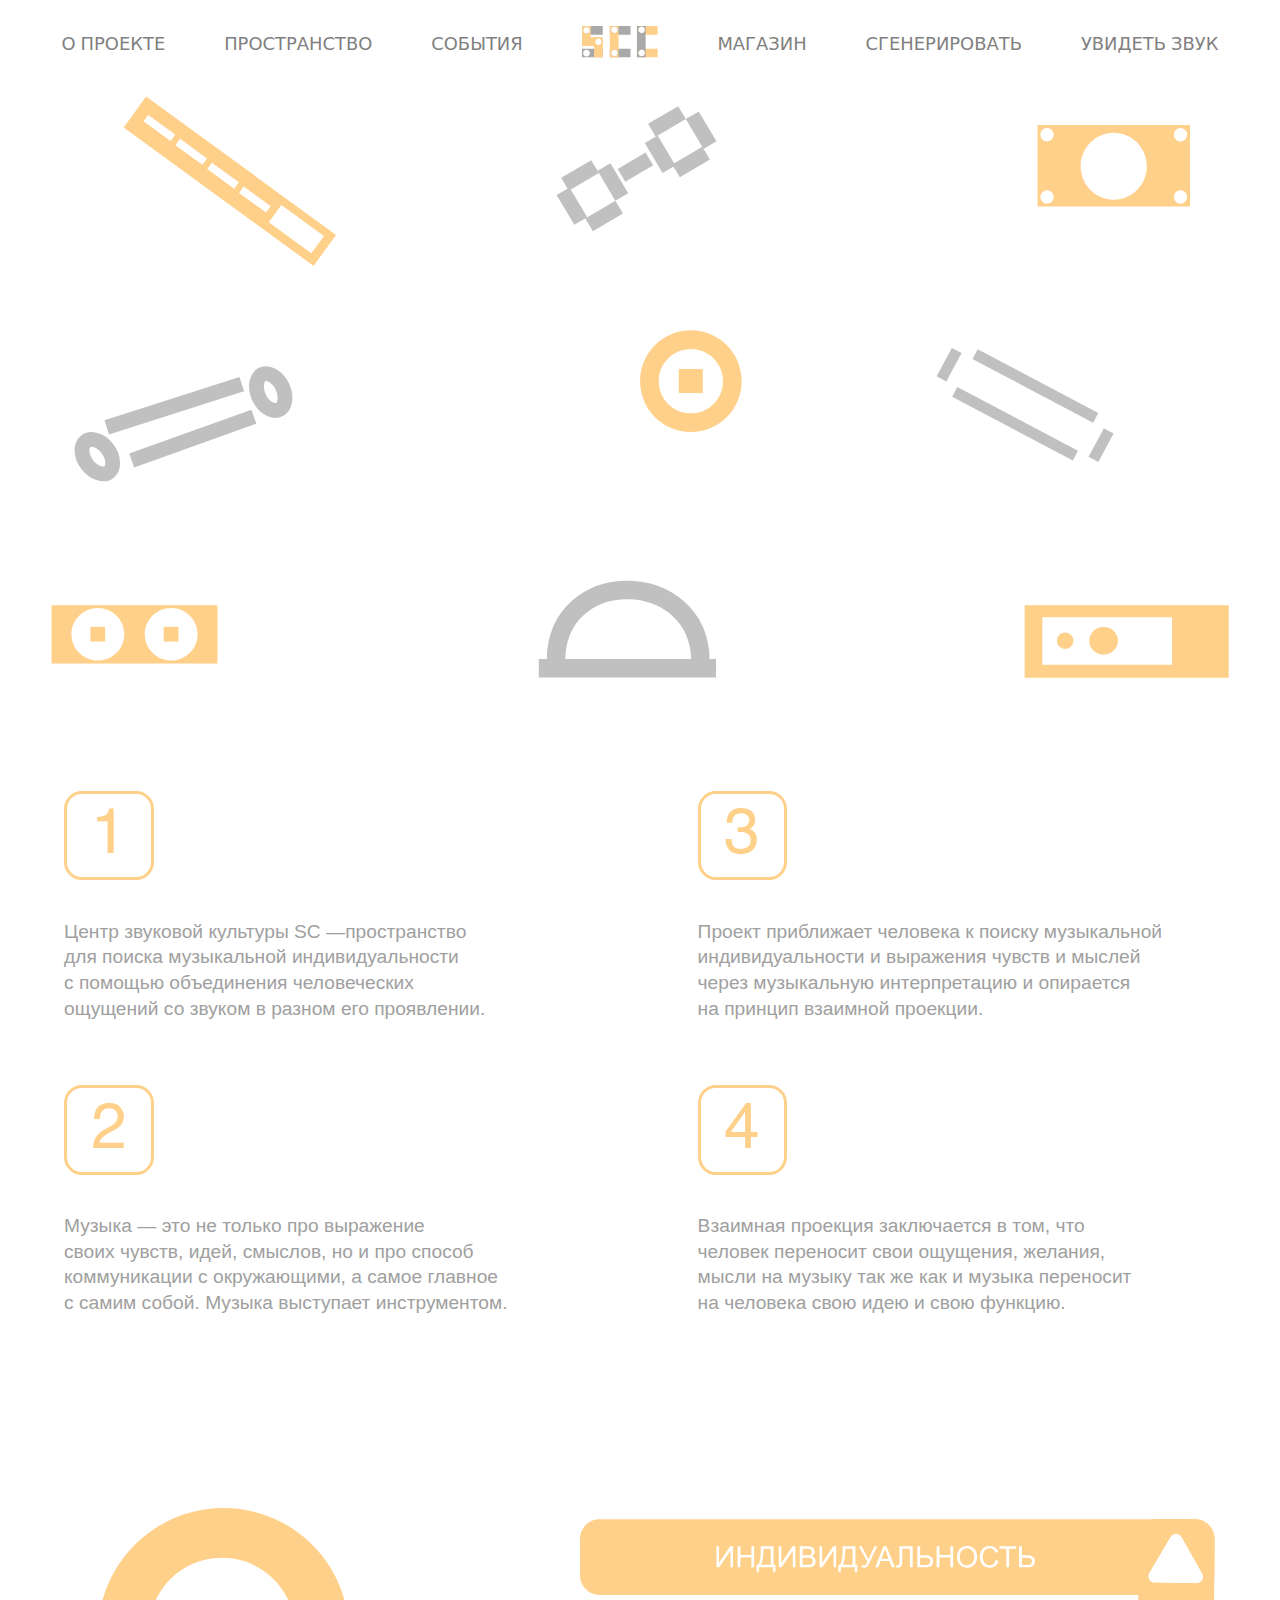
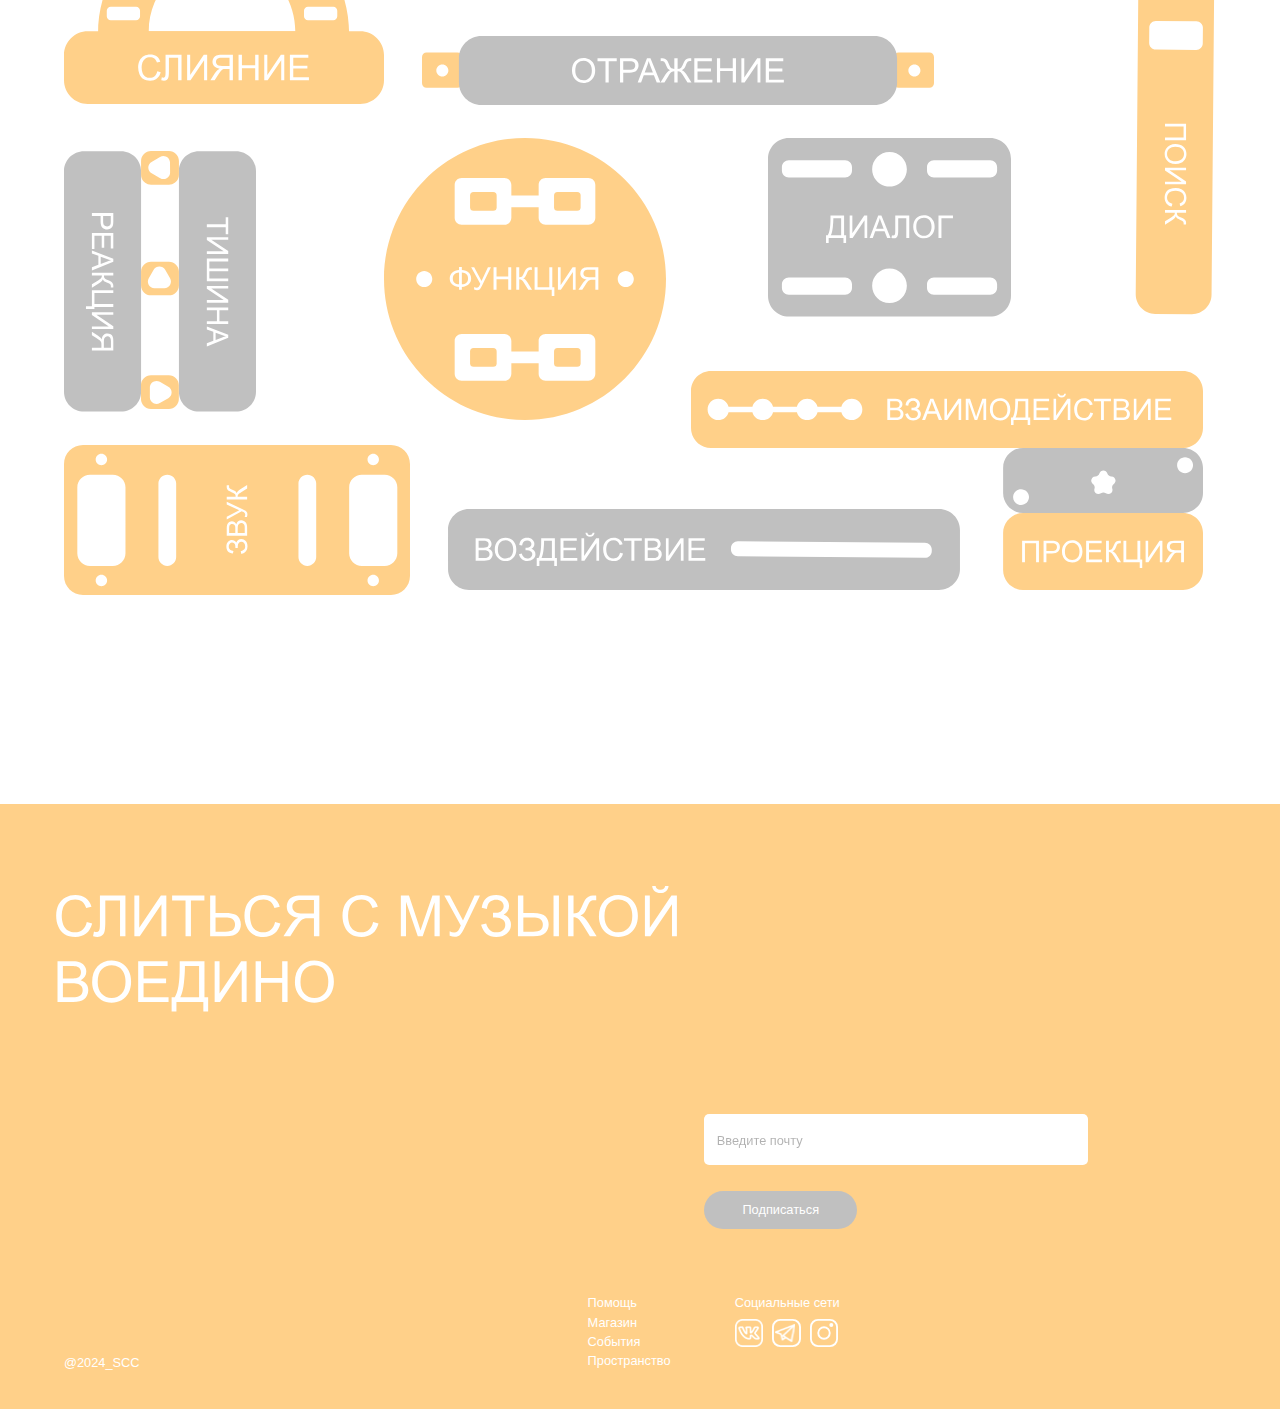
<file: index.html>
<!DOCTYPE html>
<html lang="ru" dir="ltr">
  <!-- ltr - Текст отображается как обычно — слева направо -->
  <head>
    <meta charset="utf-8">
    <meta name="viewport" content="width=device-width, initial-scale=1.0">
    <meta property="og:type" content="article">
    <meta property="og:url" content="{ссылка}">
    <meta property="og:title" content="название">
    <meta property="og:description" content="текст">
    <meta property="og:image" content="{картинка}">
    <title>Шаблон</title>
      <link href="./stylesheets/style.css" rel="stylesheet" type="text/css"/>
      <script src="javascripts/java-script.js" charset="utf-8"></script>
      <link rel="preconnect" href="https://fonts.googleapis.com">
<link rel="preconnect" href="https://fonts.gstatic.com" crossorigin>
<link href="https://fonts.googleapis.com/css2?family=Cherry+Bomb+One&family=Inter:wght@100..900&family=Merriweather:ital,wght@0,300;0,400;0,700;0,900;1,300;1,400;1,700;1,900&display=swap" rel="stylesheet">
  </head>
  <body>
    <div class="cursorDot" id="cursorDot"></div>
    <header>
      <nav class="navigation">
        <a class="navTip">о проекте</a>
        <a class="navTip" href="./place/index.html">пространство</a>
        <a class="navTip" href="./events/index.html">события</a>
        <form action="../index.html">
          <button class="logo"></button>
         </form>
        <a class="navTip" href="./shop/index.html">магазин</a>
        <a class="navTip" href="./Web-poster2-main/index.html">сгенерировать</a>
        <a class="navTip" href="./Web-poster-main/index.html">увидеть звук</a>
      </nav>
    </header>
    
    <main>
      <section class="constructor">
        <img class="constElem" id="elem1" src="./img/elem1.svg">
        <img class="constElem" id="elem2" src="./img/elem2.svg">
        <img class="constElem" id="elem3" src="./img/elem3.svg">
        <img class="constElem" id="elem4" src="./img/elem4.svg">
        <img class="constElem" id="elem5" src="./img/elem5.svg">
        <img class="constElem" id="elem6" src="./img/elem6.svg">
        <img class="constElem" id="elem7" src="./img/elem7.svg">
        <img class="constElem" id="elem8" src="./img/elem8.svg">
        <img class="constElem" id="elem9" src="./img/elem9.svg">
      </section>

      <section class="facts">

        <div class="factContainer">
          <p class="factNum">1</p>
          <p class="factText">Центр звуковой культуры SC —пространство <br> 
            для поиска музыкальной индивидуальности <br>
            с помощью объединения человеческих <br>
            ощущений со звуком в разном его проявлении.</p>
        </div>
        
        <div class="factContainer">
          <p class="factNum">3</p>
          <p class="factText">Проект приближает человека к поиску музыкальной <br> 
            индивидуальности и выражения чувств и мыслей <br>
            через музыкальную интерпретацию и опирается <br>
            на принцип взаимной проекции. </p>
        </div>

        <div class="factContainer">
          <p class="factNum">2</p>
          <p class="factText">Музыка — это не только про выражение <br> 
            своих чувств, идей, смыслов, но и про способ <br>
            коммуникации с окружающими, а самое главное <br> 
            с самим собой. Музыка выступает инструментом.</p>
        </div>
        
        <div class="factContainer">
          <p class="factNum">4</p>
          <p class="factText">Взаимная проекция заключается в том, что <br>
            человек переносит свои ощущения, желания, <br>
            мысли на музыку так же как и музыка переносит <br>
            на человека свою идею и свою функцию.</p>
        </div>
        
      </section>

      <section class="items">
        <img class="item" id="item1" src="./img/inst1.svg">
        <img class="item" id="item2" src="./img/inst2.svg">
        <img class="item" id="item3" src="./img/inst3.svg">
        <img class="item" id="item4" src="./img/inst4.svg">
        <img class="item" id="item5" src="./img/inst5.svg">
        <img class="item" id="item6" src="./img/inst6.svg">
        <img class="item" id="item7" src="./img/inst7.svg">
        <img class="item" id="item8" src="./img/inst8.svg">
        <img class="item" id="item9" src="./img/inst9.svg">

      </section>
    </main>

    <footer>
      <img class="footerImg" src="./img/footer.svg">
      <div class="underTextFooter">
        <div class="emailContainer">
            <input class="emailInput" type="email" placeholder="Введите почту">
            <button class="emailBtn">Подписаться</button>
        </div>

        <div class="contactsAndPages">

          <p class="year">@2024_SCC</p>

          <div class="pagesAndMedia">
            <ul class="pages">
              <li class="pagesTip">Помощь</li>
              <li class="pagesTip">Магазин</li>
              <li class="pagesTip">События</li>
              <li class="pagesTip">Пространство</li>
            </ul>

            <div class="socialmedia">
              <p class="socialmediaText">Социальные сети</p>

              <div class="socialmediaIcons">
                <div class="socialmediaIcon" id="vk"></div>
                <div class="socialmediaIcon" id="tg"></div>
                <div class="socialmediaIcon" id="insta"></div>
              </div>

            </div>
          </div>


        </div>
      </div>
    </footer>

  </body>
</html>
</file>
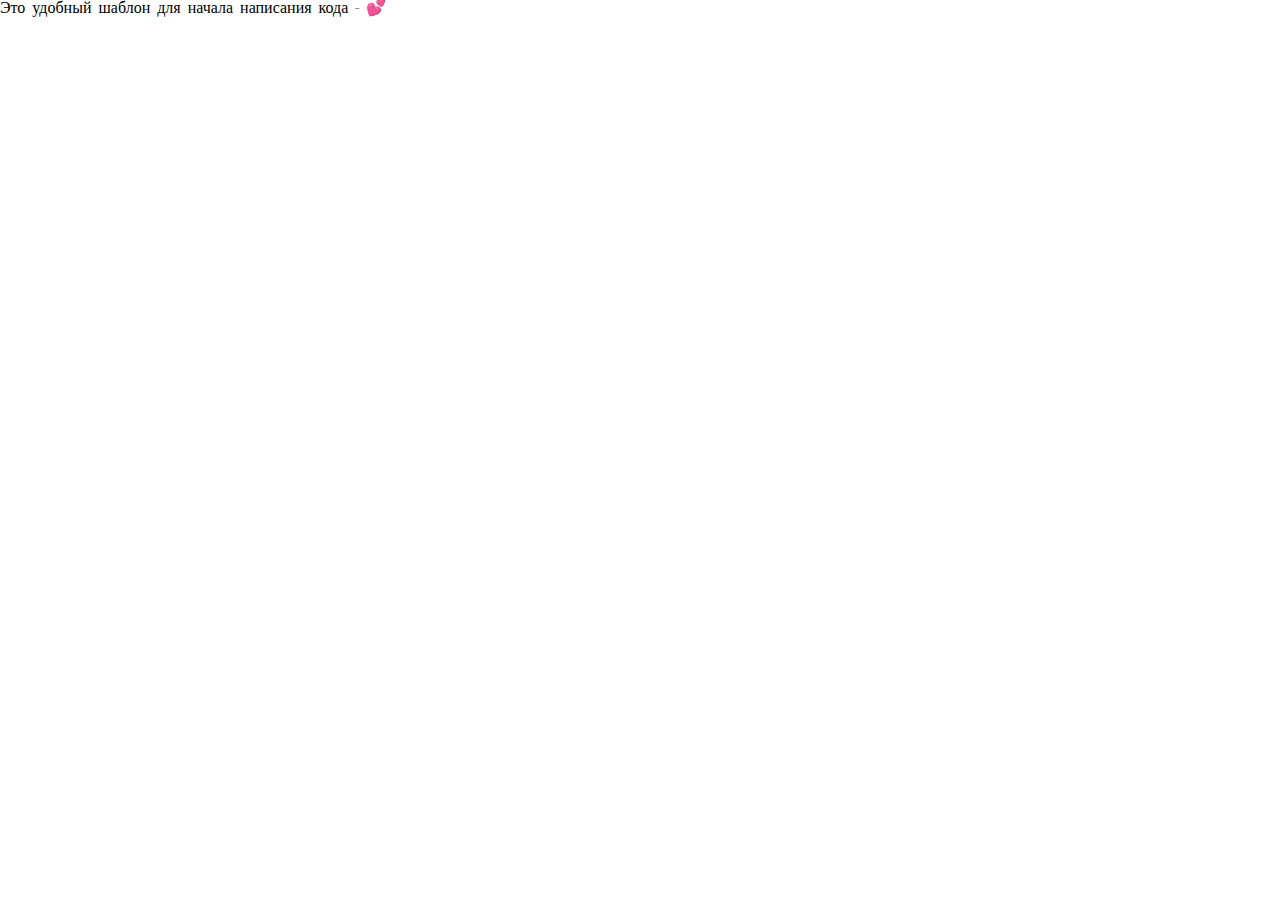
<file: error/index.html>
<!DOCTYPE html>
<html lang="ru" dir="ltr">
  <!-- ltr - Текст отображается как обычно — слева направо -->
  <head>
    <meta charset="utf-8">
    <meta name="viewport" content="width=device-width, initial-scale=1.0">
    <meta property="og:type" content="article">
    <meta property="og:url" content="{ссылка}">
    <meta property="og:title" content="название">
    <meta property="og:description" content="текст">
    <meta property="og:image" content="{картинка}">
    <title>Шаблон</title>
      <link href="./stylesheets/style.css" rel="stylesheet" type="text/css"/>
      <script src="javascripts/java-script.js" charset="utf-8"></script>
  </head>
  <body>
    <p> Это удобный шаблон для начала написания кода - 💕 </p>
  </body>
</html>
</file>
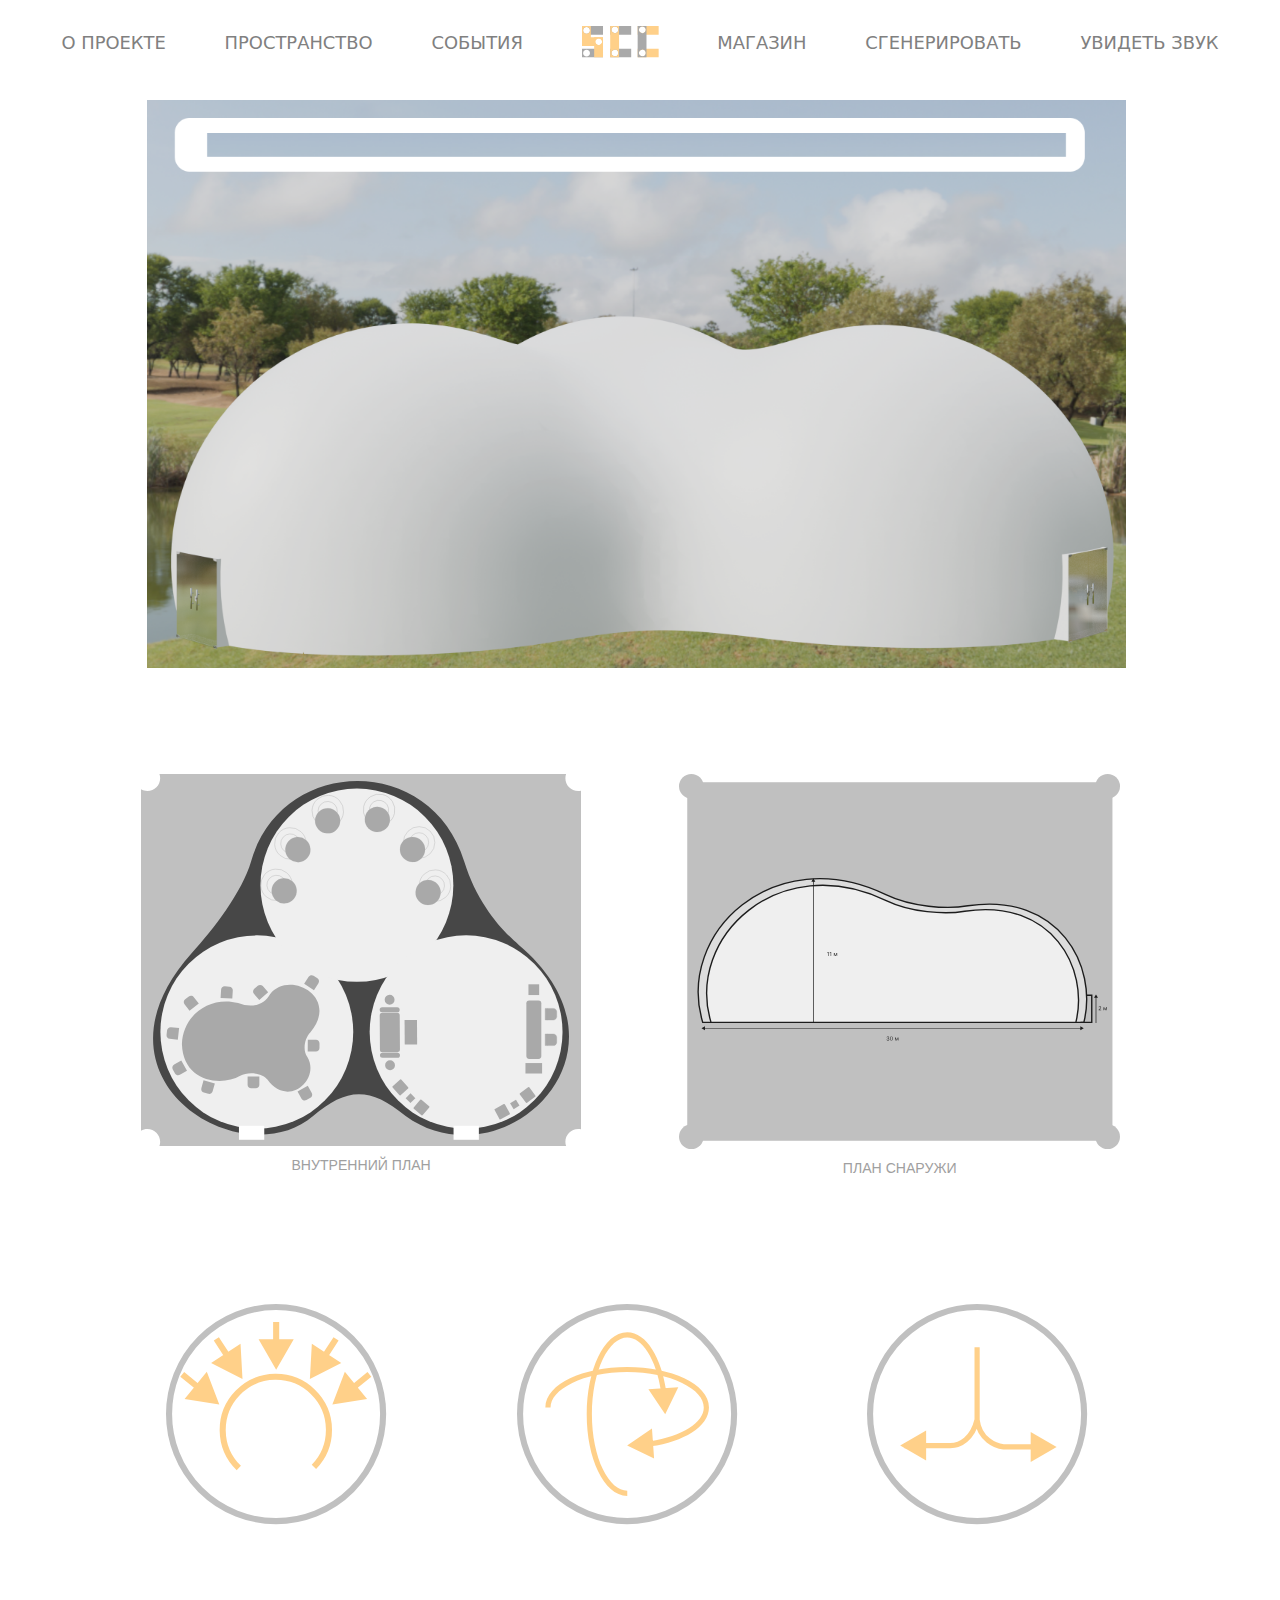
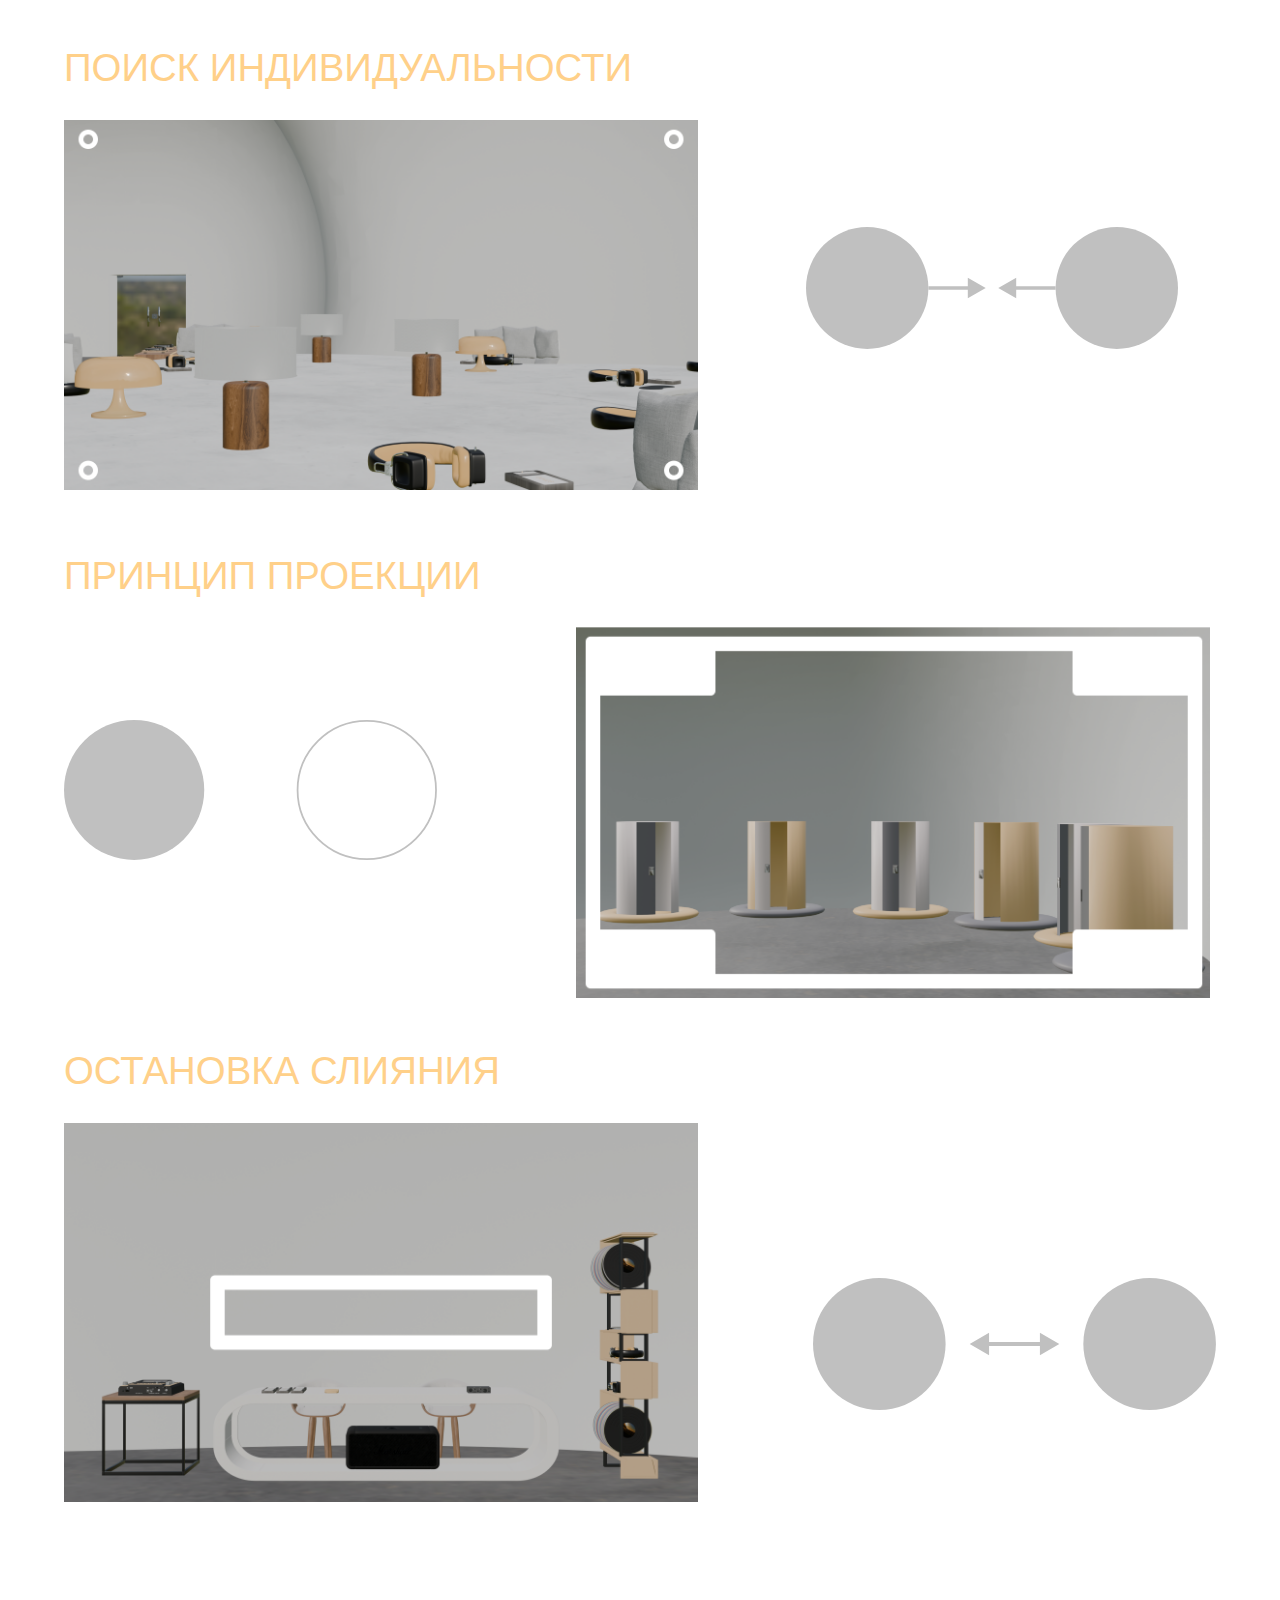
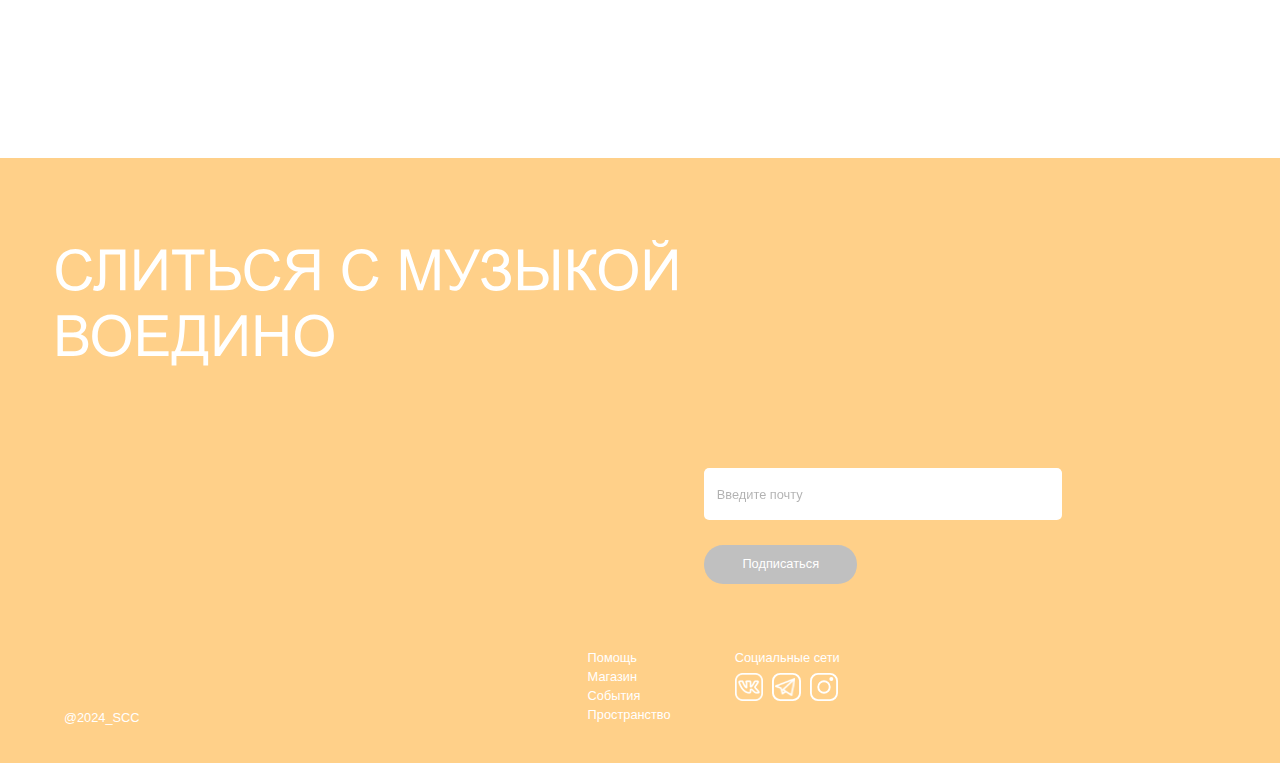
<file: place/index.html>
<!DOCTYPE html>
<html lang="ru" dir="ltr">
  <!-- ltr - Текст отображается как обычно — слева направо -->
  <head>
    <meta charset="utf-8">
    <meta name="viewport" content="width=device-width, initial-scale=1.0">
    <meta property="og:type" content="article">
    <meta property="og:url" content="{ссылка}">
    <meta property="og:title" content="название">
    <meta property="og:description" content="текст">
    <meta property="og:image" content="{картинка}">
    <title>Шаблон</title>
      <link href="./stylesheets/style.css" rel="stylesheet" type="text/css"/>
      <script src="./javascripts/java-script.js" charset="utf-8"></script>
  </head>
  <body>
    <div class="cursorDot" id="cursorDot"></div>
    <header>
      <nav class="navigation">
        <a class="navTip" href="../index.html">о проекте</a>
        <a class="navTip" href="../place/index.html">пространство</a>
        <a class="navTip" href="../events/index.html">события</a>
        <form action="../index.html">
          <button class="logo"></button>
         </form>
        <a class="navTip" href="../shop/index.html">магазин</a>
        <a class="navTip" href="../Web-poster2-main/index.html">сгенерировать</a>
        <a class="navTip" href="../Web-poster-main/index.html">увидеть звук</a>
      </nav>
    </header>

    <main>
      <img class="placePhoto" src="./img/place.jpg">

      <div class="schemes">

        <div class="schemeContainer">
          <img class="scheme" src="./img/scheme1.svg">
          <p class="schemeText">Внутренний план</p>
        </div>

        <div class="schemeContainer">
          <img class="scheme" src="./img/scheme2.svg">
          <p class="schemeText">План снаружи</p>
        </div>

      </div>

      <div class="symbols">
        <div class="symbol" id="symbol1"></div>
        <div class="symbol" id="symbol2"></div>
        <div class="symbol" id="symbol3"></div>
      </div>

      <h2>Поиск индивидуальности</h2>
      <img class="innerPhoto" src="./img/innerPlace.png">
      <div class="circlePhotoAndText">
        <img class="circlePhoto" src="./img/table.svg">
      </div>

      <h2>Принцип проекции</h2>

      <img class="cabinsPhoto" src="./img/cabins.png">

      <div class="textAndCabin">

        <img class="cabinPhoto" src="./img/cabin.svg">
      </div>

      <h2>Остановка слияния</h2>

      <div class="sofaAndText">
        <img class="tableImg" src="./img/innerTable.png">
        <img class="sofaImg" src="./img/sofa.svg">
      </div>

    </main>


    <footer>
      <img class="footerImg" src="./img/footer.svg">
      <div class="underTextFooter">
        <div class="emailContainer">
            <input class="emailInput" type="email" placeholder="Введите почту">
            <button class="emailBtn">Подписаться</button>
        </div>

        <div class="contactsAndPages">

          <p class="year">@2024_SCC</p>

          <div class="pagesAndMedia">
            <ul class="pages">
              <li class="pagesTip">Помощь</li>
              <li class="pagesTip">Магазин</li>
              <li class="pagesTip">События</li>
              <li class="pagesTip">Пространство</li>
            </ul>

            <div class="socialmedia">
              <p class="socialmediaText">Социальные сети</p>

              <div class="socialmediaIcons">
                <div class="socialmediaIcon" id="vk"></div>
                <div class="socialmediaIcon" id="tg"></div>
                <div class="socialmediaIcon" id="insta"></div>
              </div>

            </div>
          </div>


        </div>
      </div>
    </footer>
  </body>
</html>
</file>
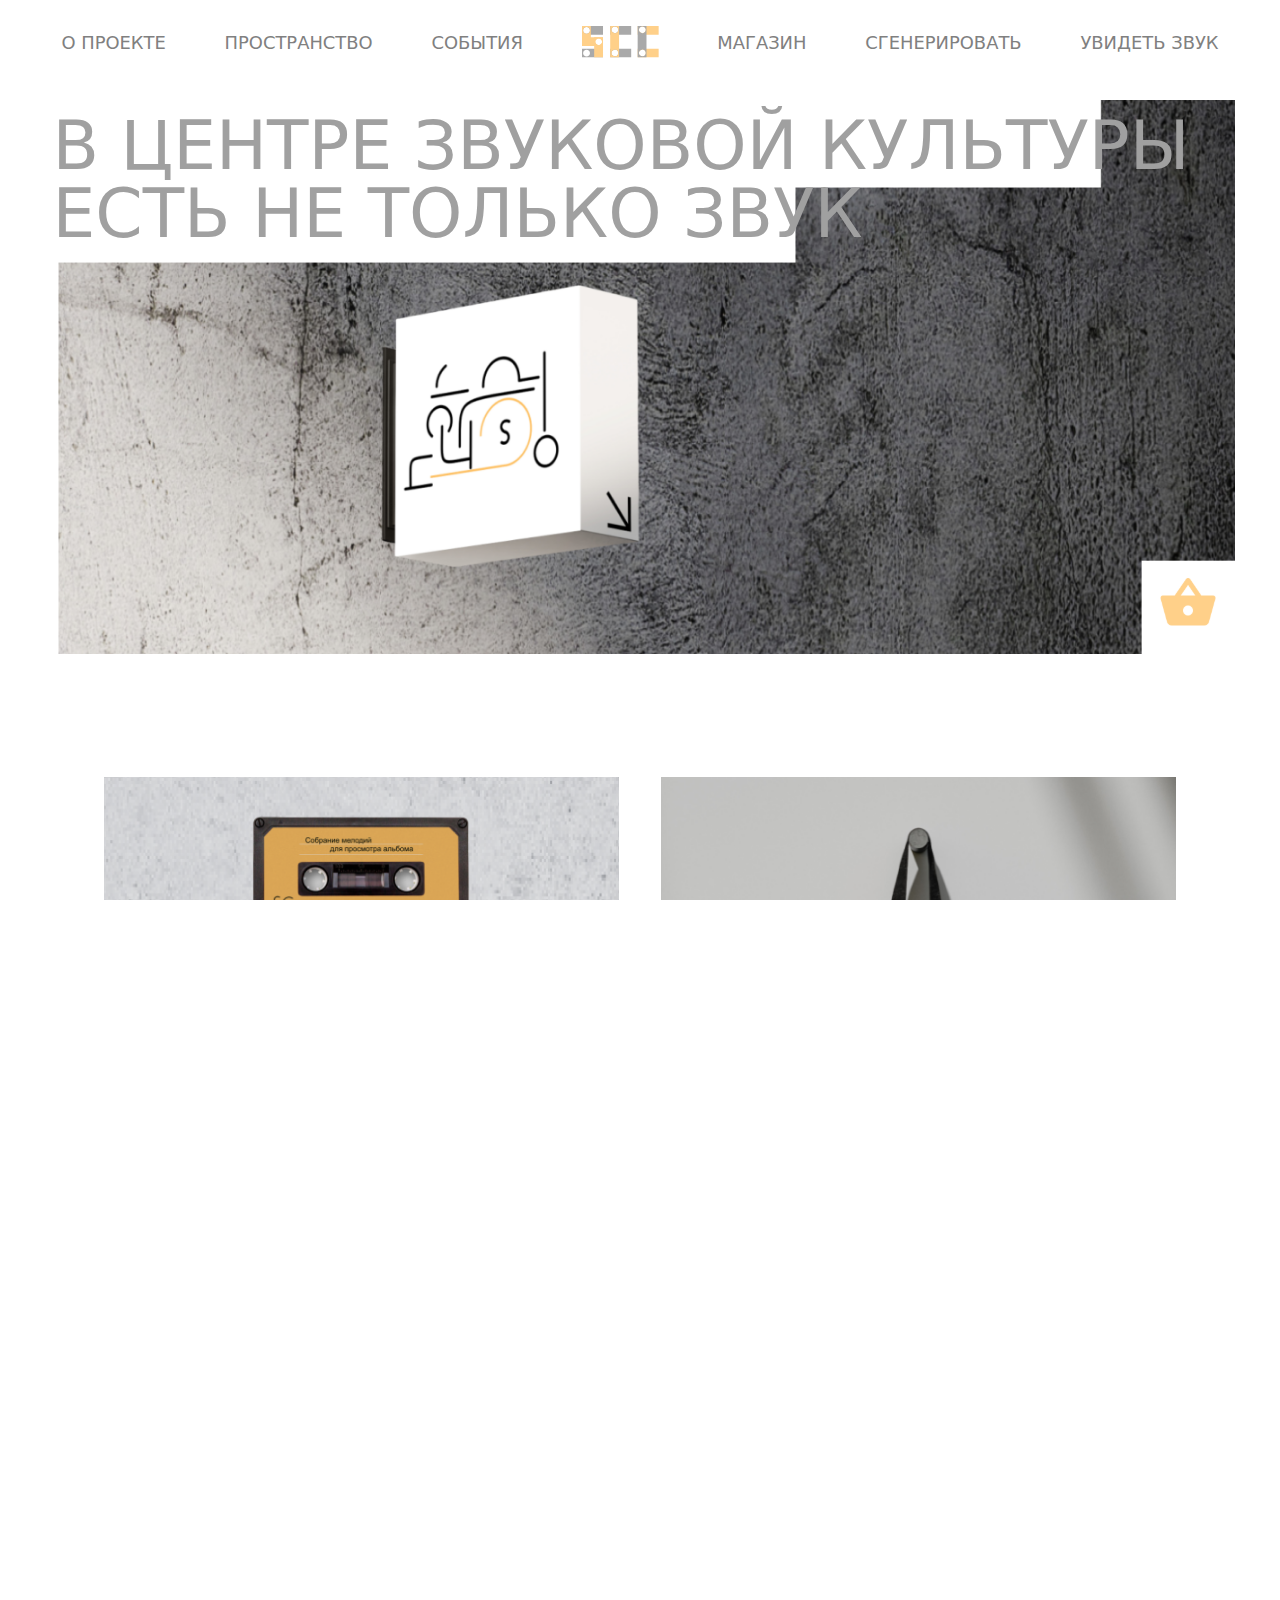
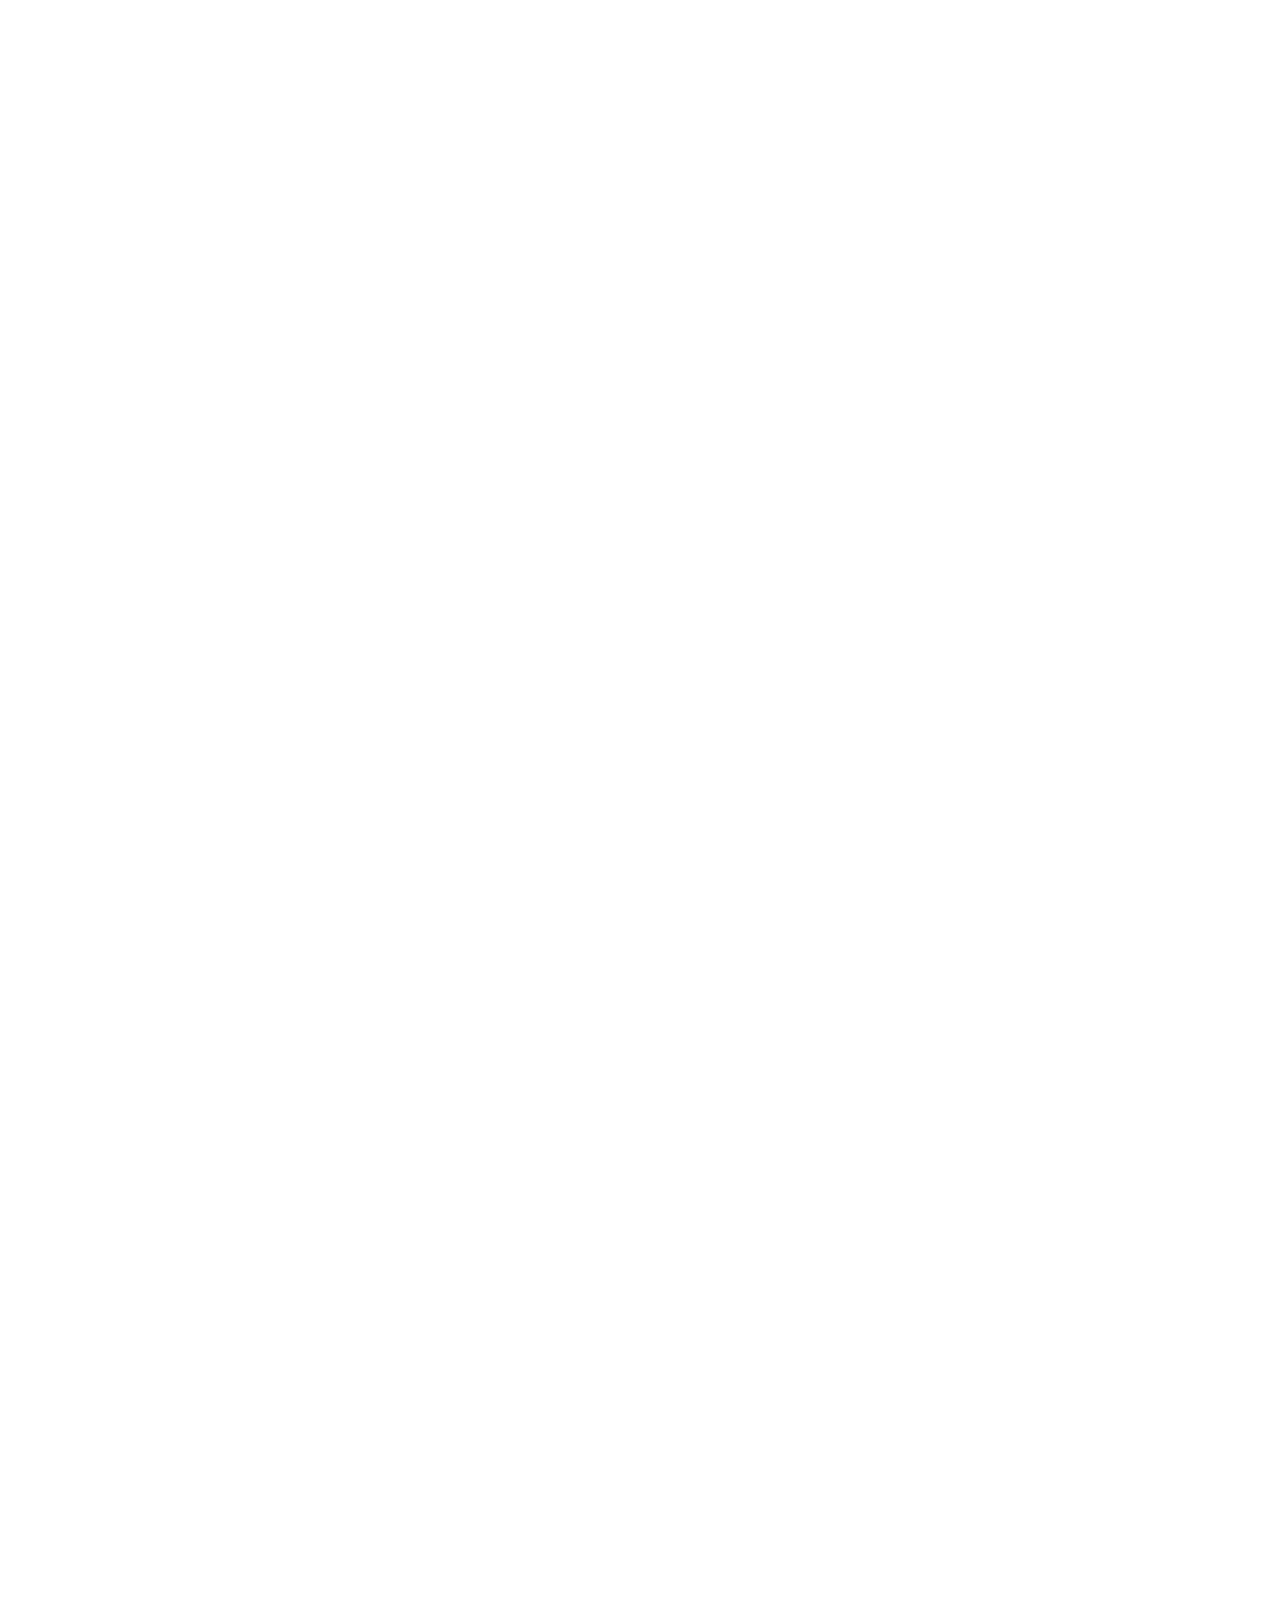
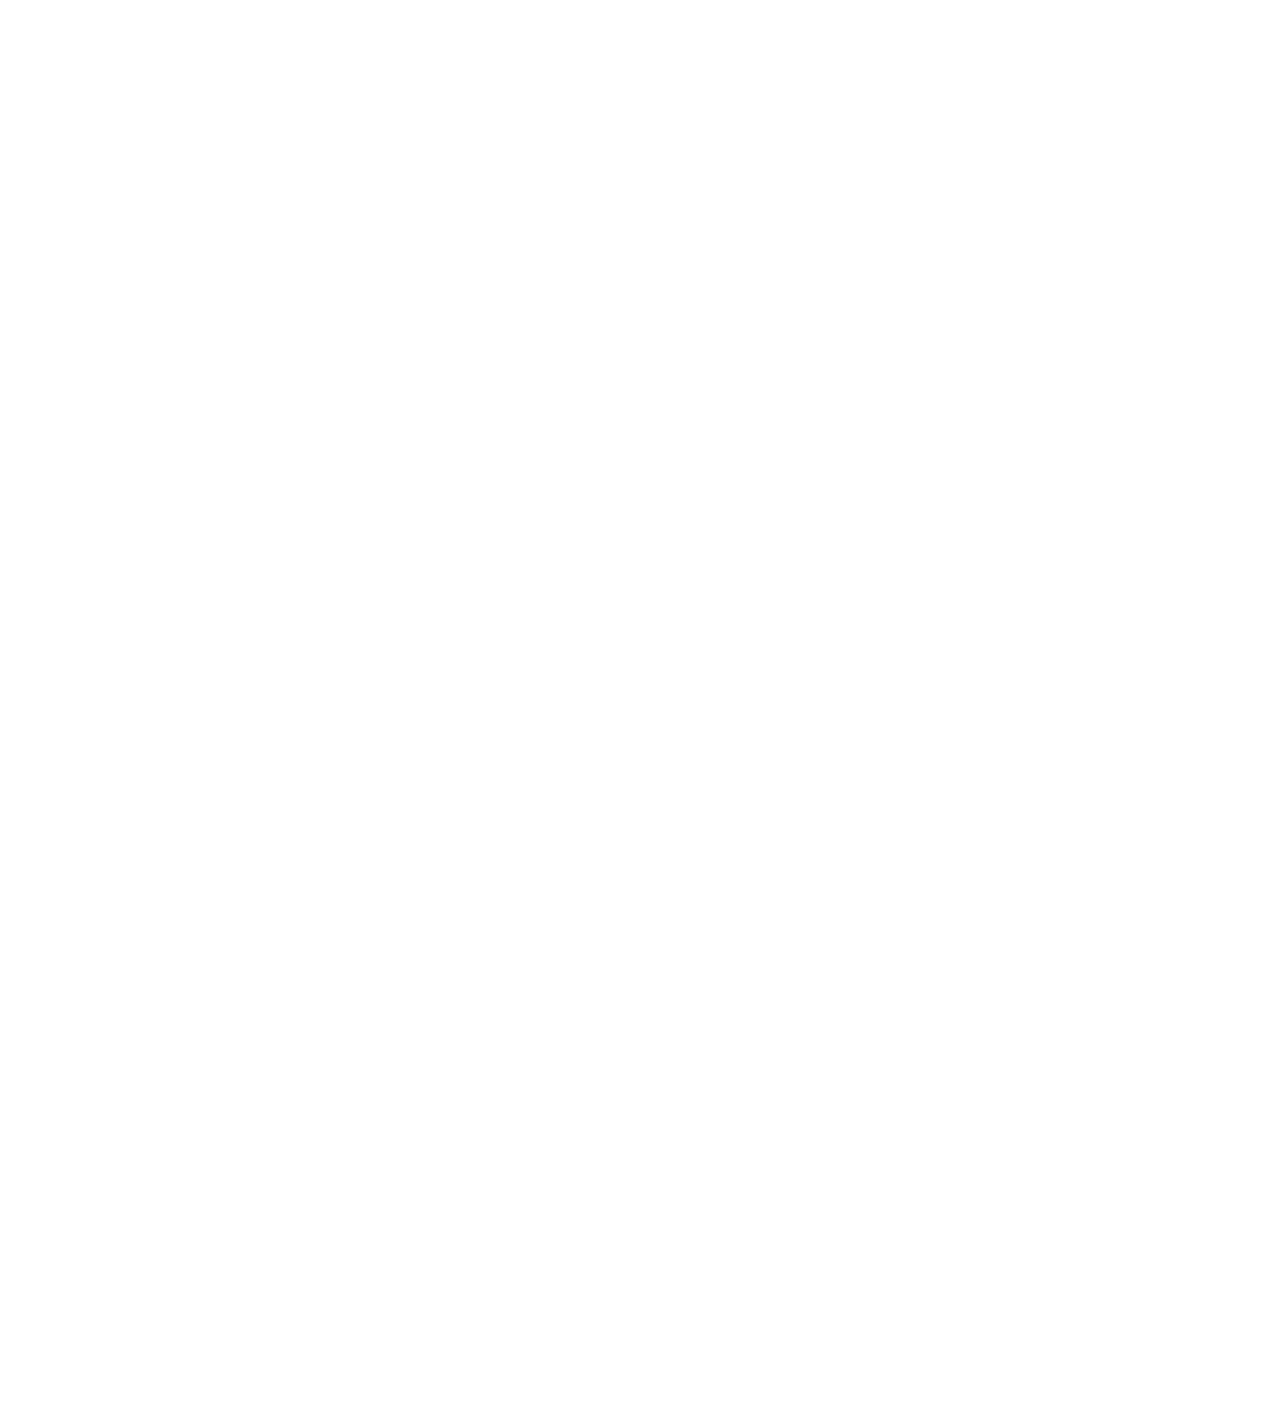
<file: shop/index.html>
<!DOCTYPE html>
<html lang="ru" dir="ltr">
  <!-- ltr - Текст отображается как обычно — слева направо -->
  <head>
    <meta charset="utf-8">
    <meta name="viewport" content="width=device-width, initial-scale=1.0">
    <meta property="og:type" content="article">
    <meta property="og:url" content="{ссылка}">
    <meta property="og:title" content="название">
    <meta property="og:description" content="текст">
    <meta property="og:image" content="{картинка}">
    <title>Шаблон</title>
      <link href="./stylesheets/style.css" rel="stylesheet" type="text/css"/>
      <script src="javascripts/java-script.js" charset="utf-8"></script>
  </head>
  <body>
    <div class="cursorDot" id="cursorDot"></div>
    <header>
      <nav class="navigation">
        <a class="navTip" href="../index.html">о проекте</a>
        <a class="navTip" href="../place/index.html">пространство</a>
        <a class="navTip" href="../events/index.html">события</a>
        <form action="../index.html">
          <button class="logo"></button>
         </form>
        <a class="navTip" href="../shop/index.html">магазин</a>
        <a class="navTip" href="../Web-poster2-main/index.html">сгенерировать</a>
        <a class="navTip" href="../Web-poster-main/index.html">увидеть звук</a>
      </nav>
    </header>

      
    <main>

      <section class="zeroScreen">
        <p class="headLine">В ЦЕНТРЕ ЗВУКОВОЙ КУЛЬТУРЫ<br>
          ЕСТЬ НЕ ТОЛЬКО ЗВУК </p>
        <img class="zeroBlockImg" src="./img/zeroScreen.png">
        <img class="cartAll" src="./img/cart.svg">
      </section>

      <section class="allShop">

        <div class="block">
          <div class="halfOfBlock">

            <section class="card">
              
              <img class="cardImg" src="./img/cassette.png">

              <div class="cardText">
                <div class="namAndPrice">
                  <p class="name">аудиокассета</p>
                  <p class="price">900₽</p>
                </div>
                <div class="cart" id="cart1">
              </div>
            </section>

            <section class="card">
              
              <img class="cardImg" src="./img/convert.png">
              
              <div class="cardText">
                <div class="namAndPrice">
                  <p class="name">СЕРТИФИКАТ</p>
                  <p class="price">2500₽</p>
                </div>
                <div class="cart" id="cart2">
              </div>
            </section>

          </div>

          <section class="card biggerCard">
              
            <img class="cardImg" src="./img/shopper.png">
            
            <div class="cardText">
              <div class="namAndPrice">
                <p class="name">ШОППЕР</p>
                <p class="price">2000₽</p>
              </div>
              <div class="cart" id="cart3">
            </div>
          </section>

        </div>

        <div class="block">

          <section class="card biggerCard">
              
            <img class="cardImg" src="./img/disk.png">
            
            <div class="cardText">
              <div class="namAndPrice">
                <p class="name">ВИНИЛОВАЯ ПЛАСТИНКА </p>
                <p class="price">990₽</p>
              </div>
              <div class="cart" id="cart4">
            </div>
          </section>

          <section class="card biggerCard">
              
            <img class="cardImg" src="./img/tshirt.png">
            
            <div class="cardText">
              <div class="namAndPrice">
                <p class="name">ФУТБОЛКА </p>
                <p class="price">1500₽</p>
              </div>
              <div class="cart" id="cart5">
            </div>
          </section>

        </div>



         <div class="block">
          <div class="halfOfBlock">

            <section class="card">
              
              <img class="cardImg" src="./img/cards.png">

              <div class="cardText">
                <div class="namAndPrice">
                  <p class="name">ФИРМЕННЫЙ БЕЙДЖ</p>
                  <p class="price">990₽</p>
                </div>
                <div class="cart" id="cart6">
            
              </div>
            </section>

            <section class="card">
              
              <img class="cardImg" src="./img/flag.png">
              
              <div class="cardText">
                <div class="namAndPrice">
                  <p class="name">ФИРМЕННЫЙ ФЛАГ</p>
                  <p class="price">2300₽</p>
                </div>
                <div class="cart" id="cart7">
              </div>
            </section>

          </div>

          <section class="card biggerCard">
              
            <img class="cardImg" src="./img/converts.png">
            
            <div class="cardText">
              <div class="namAndPrice">
                <p class="name">ФИРМЕННЫЙ КОНВЕРТ</p>
                <p class="price">990₽</p>
              </div>
              <div class="cart" id="cart8">
            </div>
          </section>

        </div>
        
      </section>

      <section class="book">
        <img class="underBook" src="./img/underBook.svg">
        <div class="bookImg" id="bookImg">
      </section>
      <p class="aboutBook">Читай книгу SCC</p>


      <section class="cartBlock">
        <div class="cartBack"></div>
        <div class="cartContainer">
          <p class="cartTitle">КОРЗИНА / 0шт.</p>
          <p class="shipping">Бесплатная доставка</p>
        
          <div class="itemsCards"></div>
          <p class="sumTitle">СУММА ЗАКАЗА</p>
          <div class="priceBlock">
            <div class="priceLine priceAll">
              <p class="priceText">Стоимость продуктов</p>
              <p class="priceText  pr">0₽</p>
            </div>

            <div class="priceLine discount">
              <p class="priceText">Скидка</p>
              <p class="priceText">0₽</p>
            </div>

            <div class="priceLine total">
              <p class="priceText">Итого</p>
              <p class="priceText pr1">0₽</p>
            </div>
          </div>
          <div class="btnContainer">
              <button class="complitOrder">Оформить заказ</button>
          </div>
        </div>
        <div class="orderComplit">
          <p class="orderText">Отлично!<br>
            Заказ скоро будет у вас</p>
          <form action="./index.html">
            <button class="orderComplitButton">Продолжить покупки</button>
          </form>
        </div>
      </section>

    </main>


    <footer>
      <img class="footerImg" src="./img/footer.svg">
      <div class="underTextFooter">
        <div class="emailContainer">
            <input class="emailInput" type="email" placeholder="Введите почту">
            <button class="emailBtn">Подписаться</button>
        </div>

        <div class="contactsAndPages">

          <p class="year">@2024_SCC</p>

          <div class="pagesAndMedia">
            <ul class="pages">
              <li class="pagesTip">Помощь</li>
              <li class="pagesTip">Магазин</li>
              <li class="pagesTip">События</li>
              <li class="pagesTip">Пространство</li>
            </ul>

            <div class="socialmedia">
              <p class="socialmediaText">Социальные сети</p>

              <div class="socialmediaIcons">
                <div class="socialmediaIcon" id="vk"></div>
                <div class="socialmediaIcon" id="tg"></div>
                <div class="socialmediaIcon" id="insta"></div>
              </div>

            </div>
          </div>


        </div>
      </div>
    </footer>
  </body>
</html>
</file>
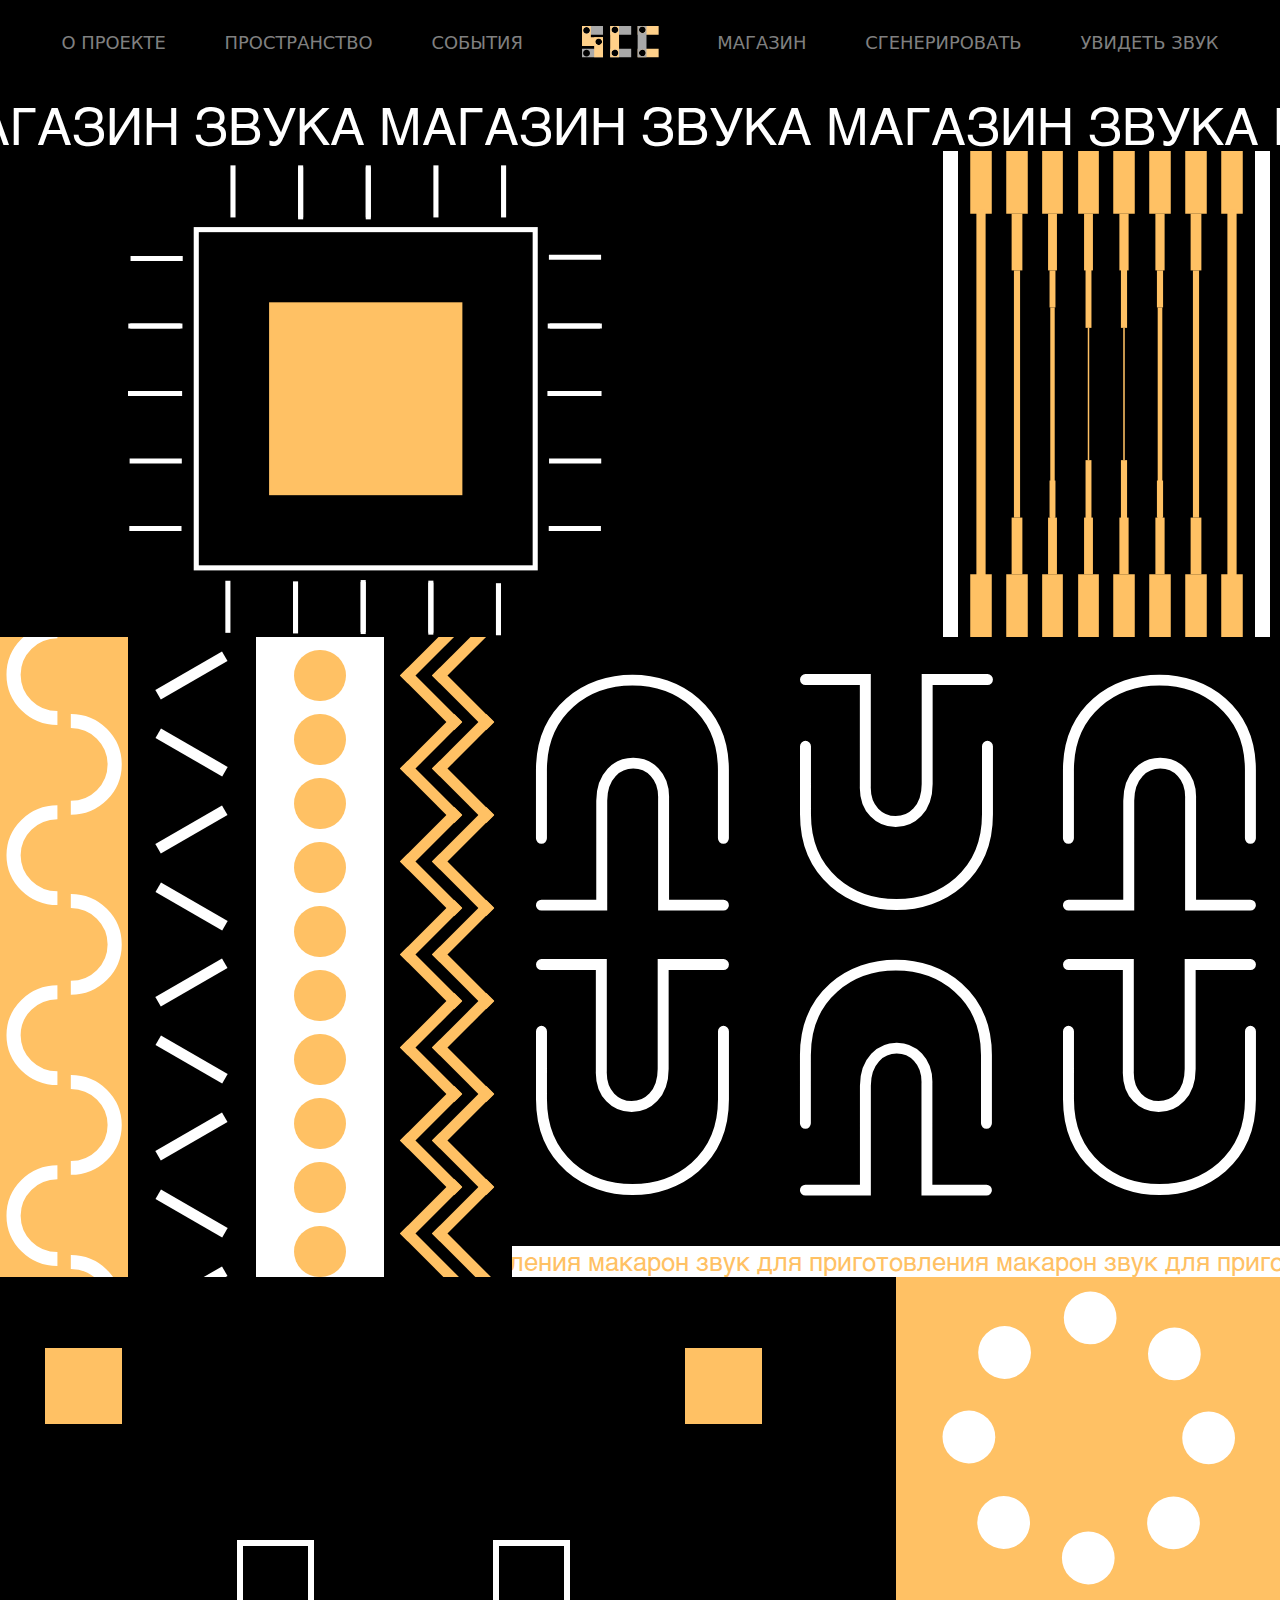
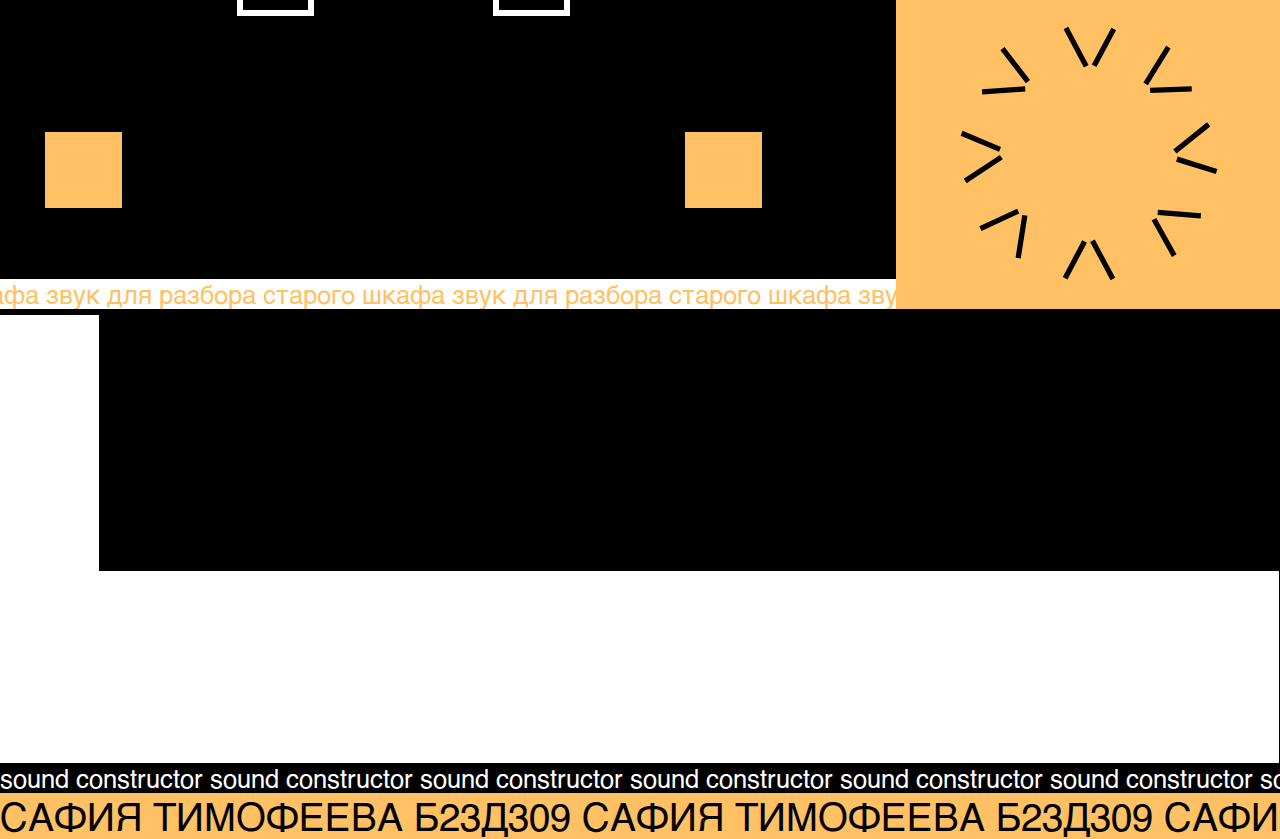
<file: Web-poster-main/index.html>
<!DOCTYPE html>
<html lang="ru" dir="ltr">
  <head>
    <meta charset="utf-8">
    <meta name="viewport" content="width=device-width, initial-scale=1.0">
    <meta property="og:type" content="article">
    <meta property="og:url" content="{ссылка}">
    <meta property="og:title" content="название">
    <meta property="og:description" content="текст">
    <meta property="og:image" content="{картинка}">
    <title>Магазин звука</title>
      <link href="./stylesheets/style.css" rel="stylesheet" type="text/css"/>
      <script src="./javascripts/java-script.js" charset="utf-8"></script>
  <body>
    <div class="cursorDot" id="cursorDot"></div>
    <header>
      <nav class="navigation">
        <a class="navTip" href="../index.html">о проекте</a>
        <a class="navTip" href="../place/index.html">пространство</a>
        <a class="navTip" href="../events/index.html">события</a>
        <form action="../index.html">
          <button class="logo"></button>
         </form>
        <a class="navTip" href="../shop/index.html">магазин</a>
        <a class="navTip" href="../Web-poster2-main/index.html">сгенерировать</a>
        <a class="navTip" href="../Web-poster-main/index.html">увидеть звук</a>
      </nav>
    </header>

    <div class="shop">
      <p class="shopText">МАГАЗИН ЗВУКА МАГАЗИН ЗВУКА  МАГАЗИН ЗВУКА  МАГАЗИН ЗВУКА МАГАЗИН ЗВУКА</p>
    </div>

    <section class="firstScreen">
      <div class="shema">
      </div>

      <div class="sticks">
        <div class="whiteStick stick" id="second"></div>
        <div class="lines">
          <div class="lineImg stick" id="lineImg1"></div>
          <div class="lineImg stick" id="lineImg2"></div>
          <div class="lineImg stick" id="lineImg3"></div>
          <div class="lineImg stick" id="lineImg4"></div>
          <div class="lineImg stick" id="lineImg5"></div>
          <div class="lineImg stick" id="lineImg6"></div>
          <div class="lineImg stick" id="lineImg7"></div>
          <div class="lineImg stick" id="lineImg8"></div>
        </div>
        <div class="whiteStick stick"></div>
    </div>


  </div>


    </section>

    <section class="secondScreen">

      <div class="line1">

        <div class="chain">
          <div class="semiCircleLeft">
            <img class="semiCircleLeftImg" src="image/semicircle.svg">
          </div>
          <div class="semiCircleRight">
            <img class="semiCircleRightImg" src="image/semicircle2.svg">
          </div>
        </div>

        <div class="chain">
          <div class="semiCircleLeft">
            <img class="semiCircleLeftImg" src="image/semicircle.svg">
          </div>
          <div class="semiCircleRight">
            <img class="semiCircleRightImg" src="image/semicircle2.svg">
          </div>
        </div>

        <div class="chain">
          <div class="semiCircleLeft">
            <img class="semiCircleLeftImg" src="image/semicircle.svg">
          </div>
          <div class="semiCircleRight">
            <img class="semiCircleRightImg" src="image/semicircle2.svg">
          </div>
        </div>

        <div class="chain">
          <div class="semiCircleLeft">
            <img class="semiCircleLeftImg" src="image/semicircle.svg">
          </div>
          <div class="semiCircleRight">
            <img class="semiCircleRightImg" src="image/semicircle2.svg">
          </div>
        </div>

        <div class="chain">
          <div class="semiCircleLeft">
            <img class="semiCircleLeftImg" src="image/semicircle.svg">
          </div>
          <div class="semiCircleRight">
            <img class="semiCircleRightImg" src="image/semicircle2.svg">
          </div>
        </div>

        <div class="chain">
          <div class="semiCircleLeft">
            <img class="semiCircleLeftImg" src="image/semicircle.svg">
          </div>
          <div class="semiCircleRight">
            <img class="semiCircleRightImg" src="image/semicircle2.svg">
          </div>
        </div>
        
    </div>
      </div>

      <div class="line2">

        <div class="microLines">

          <div class="microLineRight">
          </div>
          <div class="microLineLeft">
          </div>

          <div class="microLineRight">
          </div>
          <div class="microLineLeft">
          </div>

          <div class="microLineRight">
          </div>
          <div class="microLineLeft">
          </div>

          <div class="microLineRight">
          </div>
          <div class="microLineLeft">
          </div>

          <div class="microLineRight">
          </div>
          <div class="microLineLeft">
          </div>

          <div class="microLineRight">
          </div>
          <div class="microLineLeft">
          </div>
          
          <div class="microLineRight">
          </div>
          <div class="microLineLeft">
          </div>

          <div class="microLineRight">
          </div>
          <div class="microLineLeft">
          </div>

          <div class="microLineRight">
          </div>
          <div class="microLineLeft">
          </div>

        </div>

      </div>

    
      <div class="line3">

        <div class="miniCircles">

          <div class="miniCircle"></div>
          <div class="miniCircle"></div>
          <div class="miniCircle"></div>
          <div class="miniCircle"></div>
          <div class="miniCircle"></div>
          <div class="miniCircle"></div>
          <div class="miniCircle"></div>
          <div class="miniCircle"></div>
          <div class="miniCircle"></div>
          <div class="miniCircle"></div>
          <div class="miniCircle"></div>
          <div class="miniCircle"></div>
          <div class="miniCircle"></div>
          <div class="miniCircle"></div>
          <div class="miniCircle"></div>
          <div class="miniCircle"></div>
          <div class="miniCircle"></div>
          <div class="miniCircle"></div>
          <div class="miniCircle"></div>
          <div class="miniCircle"></div>
          <div class="miniCircle"></div>
          <div class="miniCircle"></div>
          <div class="miniCircle"></div>
          <div class="miniCircle"></div>

        </div>

      </div>

      <div class="line4">

        <div class="miniLines">

          <div class="miniLine"></div>
          <div class="miniLine"></div>
          <div class="miniLine"></div>
          <div class="miniLine"></div>
          <div class="miniLine"></div>
          <div class="miniLine"></div>
          <div class="miniLine"></div>
          <div class="miniLine"></div>
          <div class="miniLine"></div>
          <div class="miniLine"></div>
          <div class="miniLine"></div>


        </div>

        <div class="miniLines">

          <div class="miniLine"></div>
          <div class="miniLine"></div>
          <div class="miniLine"></div>
          <div class="miniLine"></div>
          <div class="miniLine"></div>
          <div class="miniLine"></div>
          <div class="miniLine"></div>
          <div class="miniLine"></div>
          <div class="miniLine"></div>
          <div class="miniLine"></div>
          <div class="miniLine"></div>


        </div>

        
      </div>

      <div class="lines5And6">
        <div class="line5">
          <img class="pattern up" src="[data-uri]">
          <img class="pattern down" src="[data-uri]">
          <img class="pattern up" src="[data-uri]">
          <img class="pattern down bottom" src="[data-uri]">
          <img class="pattern up bottom" src="[data-uri]">
          <img class="pattern down bottom" src="[data-uri]">
        </div>

        <div class="line6">
          <p class="line6Text">звук для приготовления макарон звук для приготовления макарон звук для приготовления макарон</p>
        </div>
        
      </div>

    </section>

    <section class="thirdScreen">

      <div class="pingPongAndLine">
        <div class="pingPong">

          <div class="column">
            <div class="rectangle" id="rec1"></div>
            <div class="rectangle" id="rec2"></div>
            <div class="rectangle" id="rec3"></div>
          </div>

          <div class="bigRectangle"></div>

          <div class="column">
            <div class="rectangle" id="rec4"></div>
            <div class="rectangle" id="rec5"></div>
            <div class="rectangle" id="rec6"></div>
          </div>

        </div>

        <div class="line6 secondLine6">
          <p class="secondLine6Text">звук для разбора старого шкафа звук для разбора старого шкафа звук для разбора старого шкафа звук для разбора старого шкафа</p>
        </div>

      </div>

      <div class="bigCircles">
        <div class="circle">
          <img class="circleImg circleFirst" src="image/circle1.svg">
        </div>

        <div class="circle">
          <img class="circleImg circleSecond" src="image/circle2.svg">
        </div>
      </div>
    </section>

    <section class="footer">
      <div class="musicLines">
        <div class="longRecContainer">
          <div class="longRectangle" id="longRec1"></div>
        </div>
        <div class="longRecContainer2">
          <div class="longRectangle" id="longRec2"></div>
        </div>
        <div class="longRecContainer3">
          <div class="longRectangle" id="longRec3"></div>
        </div>
        <div class="longRecContainer4">
          <div class="longRectangle" id="longRec4"></div>
        </div>
        <div class="longRecContainer5">
          <div class="longRectangle" id="longRec5"></div>
        </div>
        <div class="longRecContainer6">
          <div class="longRectangle" id="longRec6"></div>
        </div>
        <div class="longRecContainer7">
          <div class="longRectangle" id="longRec7"></div>
        </div>
        <div class="longRecContainer8">
          <div class="longRectangle" id="longRec8"></div>
        </div>
        <div class="longRecContainer9">
          <div class="longRectangle" id="longRec9"></div>
        </div>
        <div class="longRecContainer10">
          <div class="longRectangle" id="longRec10"></div>
        </div>
        <div class="longRecContainer11">
          <div class="longRectangle" id="longRec11"></div>
        </div>
        <div class="longRecContainer12">
          <div class="longRectangle" id="longRec12"></div>
        </div>
        <div class="longRecContainer13">
          <div class="longRectangle" id="longRec13"></div>
        </div>
      </div>

      <div class="footerContainer">
        <p class="footerTextConstructor">sound constructor sound constructor sound constructor sound constructor sound constructor sound constructor sound constructor sound constructor</p>
      </div>
      <div class="footerContainerSecond">
        <p class="footerTextAuthor">САФИЯ ТИМОФЕЕВА Б23Д309 САФИЯ ТИМОФЕЕВА Б23Д309 САФИЯ ТИМОФЕЕВА Б23Д309 САФИЯ</p>
      </div>
    </section>


  </body>
</html>
</file>
<file: stylesheets/style.css>
@import "reset.css";/* сбрoc настроек браузера */
@import "content.css"; /* контент / содержимое  */
@import "adaptive.css";/* адаптивность */
</file>
<file: error/stylesheets/style.css>
@import "reset.css";/* сбрoc настроек браузера */
@import "content.css"; /* контент / содержимое  */
@import "adaptive.css";/* адаптивность */
</file>
<file: place/stylesheets/style.css>
@import "reset.css";/* сбрoc настроек браузера */
@import "content.css"; /* контент / содержимое  */
@import "adaptive.css";/* адаптивность */
</file>
<file: shop/stylesheets/style.css>
@import "reset.css";/* сбрoc настроек браузера */
@import "content.css"; /* контент / содержимое  */
@import "adaptive.css";/* адаптивность */
</file>
<file: Web-poster-main/stylesheets/style.css>
@import "reset.css";/* сбрoc настроек браузера */
@import "content.css"; /* контент / содержимое  */
@import "adaptive.css";/* адаптивность */
@import "animations.css";/* адаптивность */
</file>
